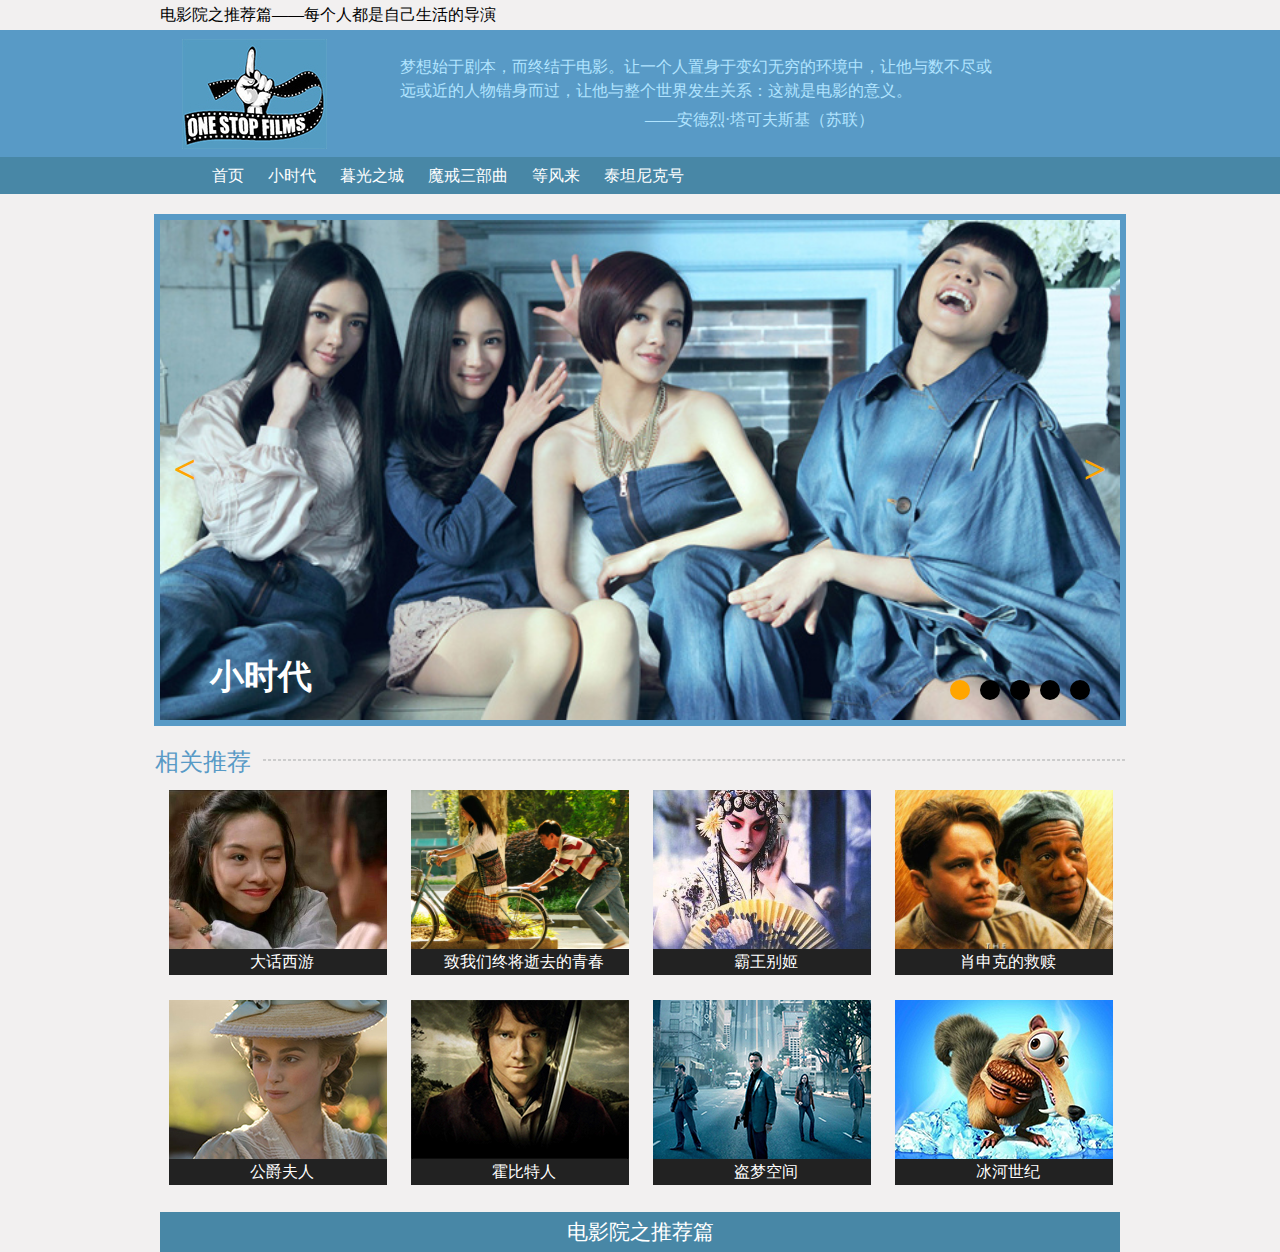
<file: movies/index.html>
<!doctype html>
<html>
<head>
	<meta charset = "UTF-8">
	<title>电影院之推荐篇</title>
	<link rel="stylesheet" href="css/common.css">
	<link rel="stylesheet" href="css/index.css">
</head>
<body>
	<div id='container'>
		<div id="header">电影院之推荐篇——每个人都是自己生活的导演
		</div>
		<div id="banner">
			<div>梦想始于剧本，而终结于电影。让一个人置身于变幻无穷的环境中，让他与数不尽或远或近的人物错身而过，让他与整个世界发生关系：这就是电影的意义。<br/>
			<p>——安德烈·塔可夫斯基（苏联）</p>
			</div>
		</div>
		<ul id="nav">
			<li><a href="index.html">首页</a></li>
			<li><a href="time.html">小时代</a></li>
			<li><a href="sun.html">暮光之城</a></li>
			<li><a href="ring.html">魔戒三部曲</a></li>
			<li><a href="wind.html">等风来</a></li>
			<li><a href="ship.html">泰坦尼克号</a></li>
		</ul>
		<div id="view">
			<ul id="tab">
				<li class="selected"></li>
				<li></li>
				<li></li>
				<li></li>
				<li></li>
			</ul>
			<div id="content">
				<img class="selected" src="img/4.jpeg">
				<img src="img/2.jpg">
				<img src="img/3.jpg">
				<img src="img/1.jpg">
				<img src="img/5.jpg">
			</div>
			<div id="text">
				<p class="selected">小时代</p>
				<p>魔戒三部曲</p>
				<p>等风来</p>
				<p>暮光之城</p>
				<p>泰坦尼克号</p>
			</div>
			<span id="left">&lt;</span>
			<span id='right'>&gt;</span>
		</div>

		<div id="label">
			相关推荐
			<hr/>
		</div>
		<ul class="recommond">
			<li><img src="img/11.jpeg"><div>大话西游</div>
			</li>
			<li><img src="img/12.jpg"><div>致我们终将逝去的青春</div>
			</li>
			<li><img src="img/13.jpg"><div>霸王别姬</div>
			</li>
			<li><img src="img/14.jpg"><div>肖申克的救赎</div>
			</li>			
		</ul>
		<ul class="recommond">
			<li><img src="img/15.jpg"><div>公爵夫人</div>
			</li>
			<li><img src="img/18.png"><div>霍比特人</div>
			</li>
			<li><img src="img/17.jpg"><div>盗梦空间</div>
			</li>
			<li><img src="img/16.jpg"><div>冰河世纪</div>
			</li>			
		</ul>

		<div id="footer">电影院之推荐篇</div>
	</div>

	<script>
		var oView = document.getElementById('view');
		var aLi = document.getElementById('tab').getElementsByTagName('li');
		var aImg = document.getElementById('content').getElementsByTagName('img');
		var aText = document.getElementById('text').getElementsByTagName('p');
		var index = 0;//页面加载时为0

		for(var i=0;i<aLi.length;i++){
			aLi[i].index = i;
			aLi[i].onclick = function(){
				index = this.index;//点击li后，相应index值
				switchImg(index);
			};
		}

		function switchImg(idx){
			for(var i=0;i<aLi.length;i++){
					aLi[i].className = "";
					aImg[i].className = "";
					aText[i].className = "";
				}
				aLi[idx].className = "selected";
				aImg[idx].className = "selected";
				aText[idx].className = "selected";
		}

		var oLeft = document.getElementById('left');
		var oRight = document.getElementById('right');
		oLeft.onclick = function(){
			index--;
			if(index == -1){
				index = aLi.length - 1;
			}
			switchImg(index);
		};
		oRight.onclick = function(){
			index++;
			if(index == aLi.length){
				index = 0;
			}
			switchImg(index);//注意不是this.index
		};

		function start(){
			timer = setInterval(function(){
			oRight.onclick();
			},1000);
		}

		start();//初始加载即定时器启动
		oView.onmouseover = function(){
			clearInterval(timer);
		};
		oView.onmouseout = function(){
			start();
		};
	</script>


</body>
</html>
</file>
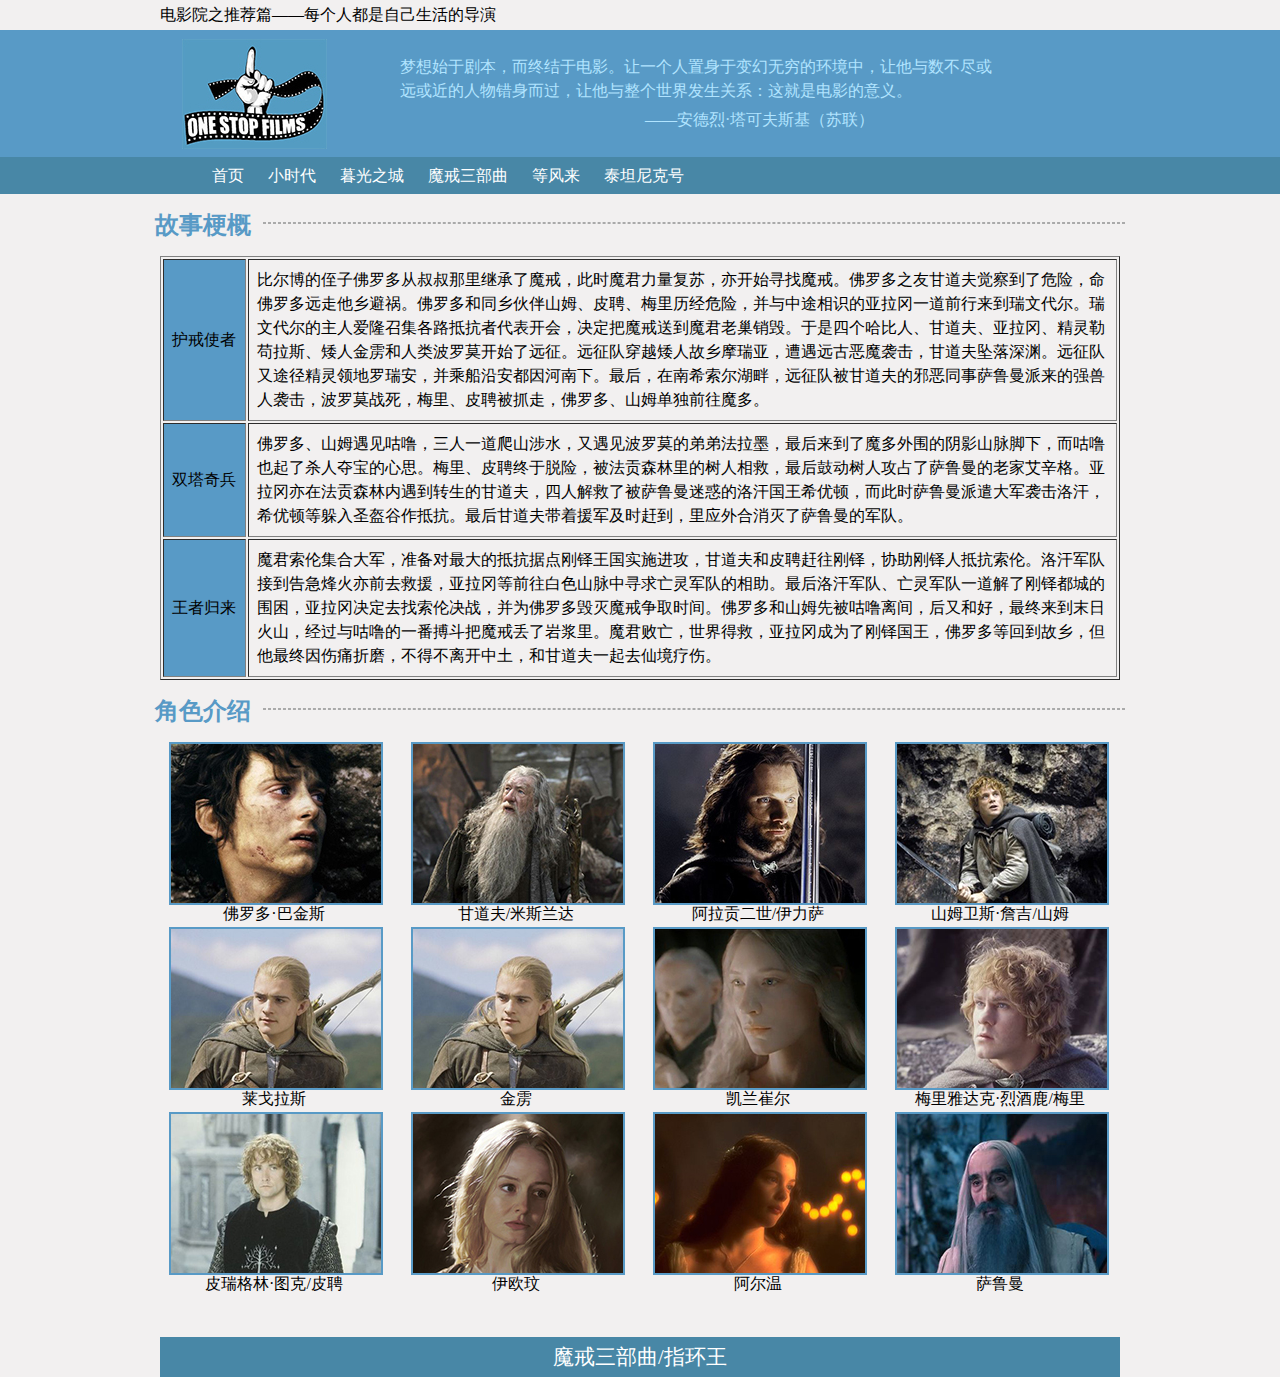
<file: movies/ring.html>
<!doctype html>
<html>
<head>
	<meta charset = "UTF-8">
	<title>电影院之推荐篇</title>
	<link rel="stylesheet" href="css/common.css">
	<link rel="stylesheet" href="css/ring.css">
</head>
<body>
	<div id='container'>
		<div id="header">电影院之推荐篇——每个人都是自己生活的导演
		</div>
		<div id="banner">
			<div>梦想始于剧本，而终结于电影。让一个人置身于变幻无穷的环境中，让他与数不尽或远或近的人物错身而过，让他与整个世界发生关系：这就是电影的意义。<br/>
			<p>——安德烈·塔可夫斯基（苏联）</p>
			</div>
		</div>
		<ul id="nav">
			<li><a href="index.html">首页</a></li>
			<li><a href="time.html">小时代</a></li>
			<li><a href="sun.html">暮光之城</a></li>
			<li><a href="ring.html">魔戒三部曲</a></li>
			<li><a href="wind.html">等风来</a></li>
			<li><a href="ship.html">泰坦尼克号</a></li>
		</ul>


		<div class="label">
			故事梗概
			<hr/>
		</div>
		<table id="tab" border='1'>
			<tr>
				<td class="tit">护戒使者</td>
				<td>比尔博的侄子佛罗多从叔叔那里继承了魔戒，此时魔君力量复苏，亦开始寻找魔戒。佛罗多之友甘道夫觉察到了危险，命佛罗多远走他乡避祸。佛罗多和同乡伙伴山姆、皮聘、梅里历经危险，并与中途相识的亚拉冈一道前行来到瑞文代尔。瑞文代尔的主人爱隆召集各路抵抗者代表开会，决定把魔戒送到魔君老巢销毁。于是四个哈比人、甘道夫、亚拉冈、精灵勒苟拉斯、矮人金雳和人类波罗莫开始了远征。远征队穿越矮人故乡摩瑞亚，遭遇远古恶魔袭击，甘道夫坠落深渊。远征队又途径精灵领地罗瑞安，并乘船沿安都因河南下。最后，在南希索尔湖畔，远征队被甘道夫的邪恶同事萨鲁曼派来的强兽人袭击，波罗莫战死，梅里、皮聘被抓走，佛罗多、山姆单独前往魔多。</td>
			</tr>
			<tr>
				<td class="tit">双塔奇兵</td>
				<td>佛罗多、山姆遇见咕噜，三人一道爬山涉水，又遇见波罗莫的弟弟法拉墨，最后来到了魔多外围的阴影山脉脚下，而咕噜也起了杀人夺宝的心思。梅里、皮聘终于脱险，被法贡森林里的树人相救，最后鼓动树人攻占了萨鲁曼的老家艾辛格。亚拉冈亦在法贡森林内遇到转生的甘道夫，四人解救了被萨鲁曼迷惑的洛汗国王希优顿，而此时萨鲁曼派遣大军袭击洛汗，希优顿等躲入圣盔谷作抵抗。最后甘道夫带着援军及时赶到，里应外合消灭了萨鲁曼的军队。</td>
			</tr>
			<tr>
				<td class="tit">王者归来</td>
				<td>魔君索伦集合大军，准备对最大的抵抗据点刚铎王国实施进攻，甘道夫和皮聘赶往刚铎，协助刚铎人抵抗索伦。洛汗军队接到告急烽火亦前去救援，亚拉冈等前往白色山脉中寻求亡灵军队的相助。最后洛汗军队、亡灵军队一道解了刚铎都城的围困，亚拉冈决定去找索伦决战，并为佛罗多毁灭魔戒争取时间。佛罗多和山姆先被咕噜离间，后又和好，最终来到末日火山，经过与咕噜的一番搏斗把魔戒丢了岩浆里。魔君败亡，世界得救，亚拉冈成为了刚铎国王，佛罗多等回到故乡，但他最终因伤痛折磨，不得不离开中土，和甘道夫一起去仙境疗伤。</td>
			</tr>
		</table>
		<div class="label">
			角色介绍
			<hr/>
		</div>
		<ul class="role">
			<li><img src="img/31.jpg"><div>佛罗多·巴金斯</div>
			</li>
			<li><img src="img/32.jpg"><div>甘道夫/米斯兰达</div>
			</li>
			<li><img src="img/33.jpg"><div>阿拉贡二世/伊力萨</div>
			</li>
			<li><img src="img/34.jpg"><div>山姆卫斯·詹吉/山姆</div>
			</li>		
		</ul>
		<ul class="role">
			<li><img src="img/35.jpg"><div>莱戈拉斯</div>
			</li>
			<li><img src="img/35.jpg"><div>金雳</div>
			</li>
			<li><img src="img/37.jpg"><div>凯兰崔尔</div>
			</li>
			<li><img src="img/38.jpg"><div>梅里雅达克·烈酒鹿/梅里</div>
			</li>		
		</ul>
		<ul class="role">
			<li><img src="img/39.jpg"><div>皮瑞格林·图克/皮聘</div>
			</li>
			<li><img src="img/391.jpg"><div>伊欧玟</div>
			</li>
			<li><img src="img/392.jpg"><div>阿尔温</div>
			</li>
			<li><img src="img/393.jpg"><div>萨鲁曼</div>
			</li>		
		</ul>
		<div id="footer">
			魔戒三部曲/指环王
		</div>
	</div>
</file>
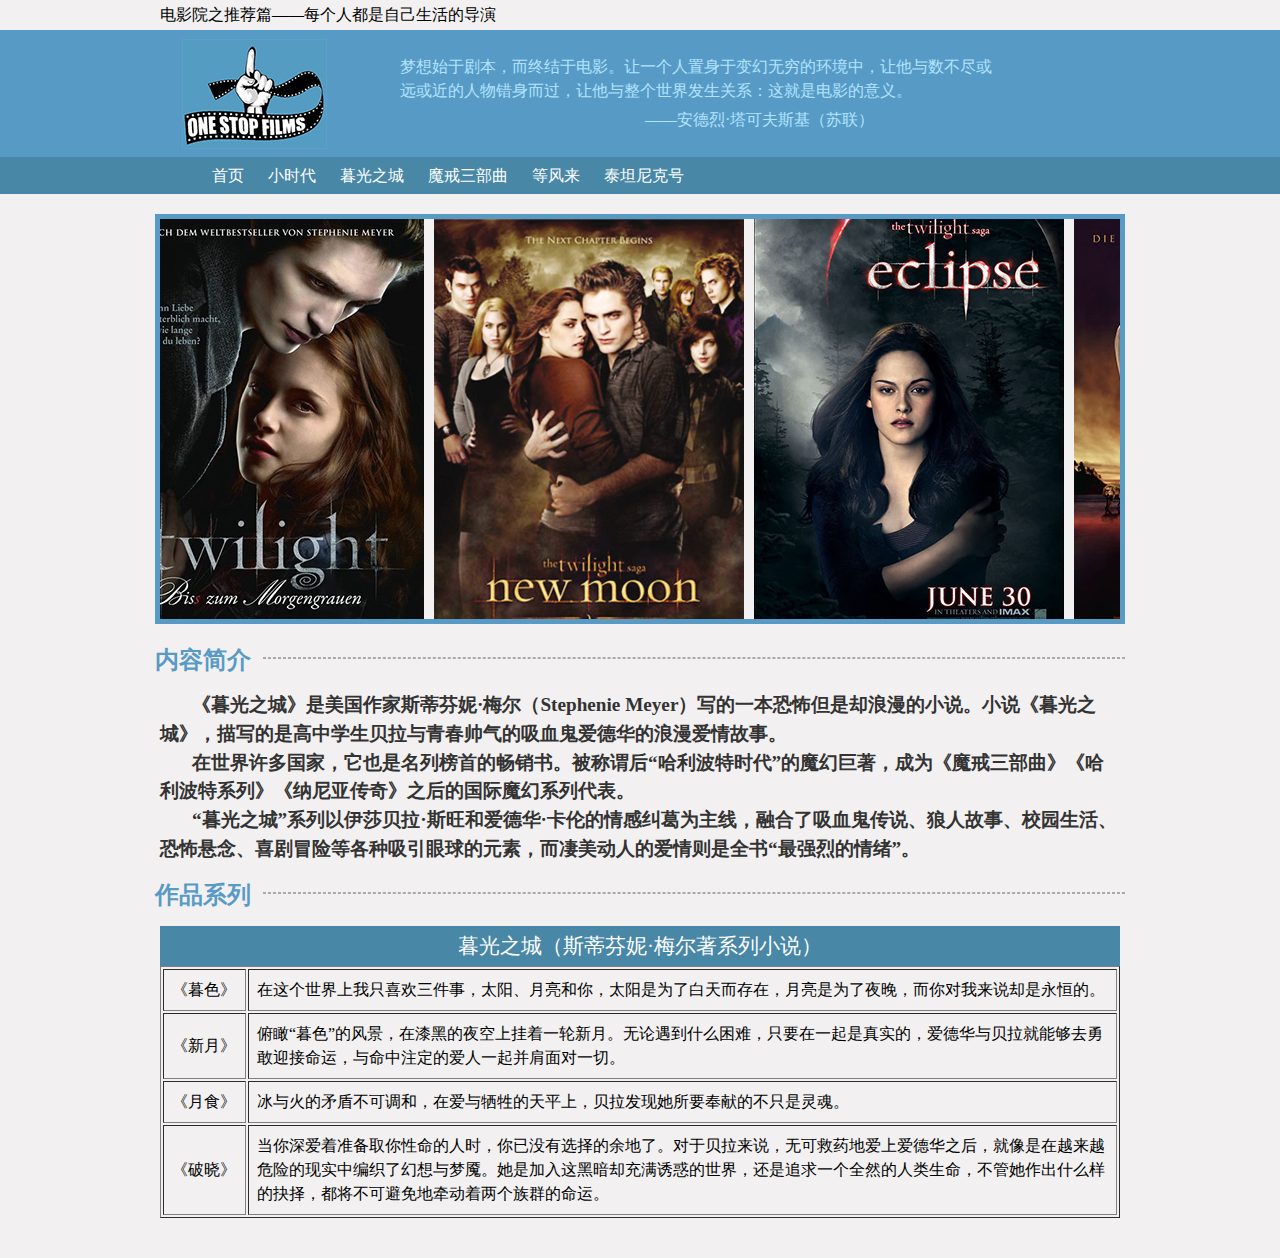
<file: movies/sun.html>
<!doctype html>
<html>
<head>
	<meta charset = "UTF-8">
	<title>电影院之推荐篇</title>
	<link rel="stylesheet" href="css/common.css">
	<link rel="stylesheet" href="css/sun.css">
</head>
<body>
	<div id='container'>
		<div id="header">电影院之推荐篇——每个人都是自己生活的导演
		</div>
		<div id="banner">
			<div>梦想始于剧本，而终结于电影。让一个人置身于变幻无穷的环境中，让他与数不尽或远或近的人物错身而过，让他与整个世界发生关系：这就是电影的意义。<br/>
			<p>——安德烈·塔可夫斯基（苏联）</p>
			</div>
		</div>
		<ul id="nav">
			<li><a href="index.html">首页</a></li>
			<li><a href="time.html">小时代</a></li>
			<li><a href="sun.html">暮光之城</a></li>
			<li><a href="ring.html">魔戒三部曲</a></li>
			<li><a href="wind.html">等风来</a></li>
			<li><a href="ship.html">泰坦尼克号</a></li>
		</ul>
		<div id='content'>
			<ul id='slider'>
				<li><img src="img/21.jpg"></li>
				<li><img src="img/22.jpg"></li>
				<li><img src="img/23.1.jpg"></li>
				<li><img src="img/24.1.jpg"></li>
				<li><img src="img/24.2.jpg"></li>
			</ul>
		</div>
		<div class="label">
			内容简介
			<hr/>
		</div>
		<dl id='intro'>
			<dd>《暮光之城》是美国作家斯蒂芬妮·梅尔（Stephenie Meyer）写的一本恐怖但是却浪漫的小说。小说《暮光之城》，描写的是高中学生贝拉与青春帅气的吸血鬼爱德华的浪漫爱情故事。</dd>
			<dd>在世界许多国家，它也是名列榜首的畅销书。被称谓后“哈利波特时代”的魔幻巨著，成为《魔戒三部曲》《哈利波特系列》《纳尼亚传奇》之后的国际魔幻系列代表。</dd>
			<dd>“暮光之城”系列以伊莎贝拉·斯旺和爱德华·卡伦的情感纠葛为主线，融合了吸血鬼传说、狼人故事、校园生活、恐怖悬念、喜剧冒险等各种吸引眼球的元素，而凄美动人的爱情则是全书“最强烈的情绪”。</dd>
		</dl>
		<div class="label">
			作品系列
			<hr/>
		</div>
		<div id="footer">
			暮光之城（斯蒂芬妮·梅尔著系列小说）
		</div>
		<table id="tab" border='1'>
			<tr>
				<td class="tit">《暮色》</td>
				<td>在这个世界上我只喜欢三件事，太阳、月亮和你，太阳是为了白天而存在，月亮是为了夜晚，而你对我来说却是永恒的。</td>
			</tr>
			<tr>
				<td class="tit">《新月》</td>
				<td>俯瞰“暮色”的风景，在漆黑的夜空上挂着一轮新月。无论遇到什么困难，只要在一起是真实的，爱德华与贝拉就能够去勇敢迎接命运，与命中注定的爱人一起并肩面对一切。</td>
			</tr>
			<tr>
				<td class="tit">《月食》</td>
				<td>冰与火的矛盾不可调和，在爱与牺牲的天平上，贝拉发现她所要奉献的不只是灵魂。</td>
			</tr>
			<tr>
				<td class="tit">《破晓》</td>
				<td>当你深爱着准备取你性命的人时，你已没有选择的余地了。对于贝拉来说，无可救药地爱上爱德华之后，就像是在越来越危险的现实中编织了幻想与梦魇。她是加入这黑暗却充满诱惑的世界，还是追求一个全然的人类生命，不管她作出什么样的抉择，都将不可避免地牵动着两个族群的命运。</td>
			</tr>
		</table>
		
	</div>

	<script>
		var oSlider = document.getElementById('slider');
		var aLi = oSlider.getElementsByTagName('li');
		oSlider.innerHTML += oSlider.innerHTML;
		oSlider.style.width = aLi.length * (aLi[0].offsetWidth + 10) + 'px';
		var iSpeed = -2;
		setInterval(function(){
			oSlider.style.position = "absolute";
			if(oSlider.offsetLeft <= -oSlider.offsetWidth/2){
				oSlider.style.left = 0;
			}
			if(oSlider.offsetLeft > 0){
				oSlider.style.left = -oSlider.offsetWidth/2;
			}
			oSlider.style.left = oSlider.offsetLeft + iSpeed + 'px';


		},30);

	</script>
</body>
</html>
</file>
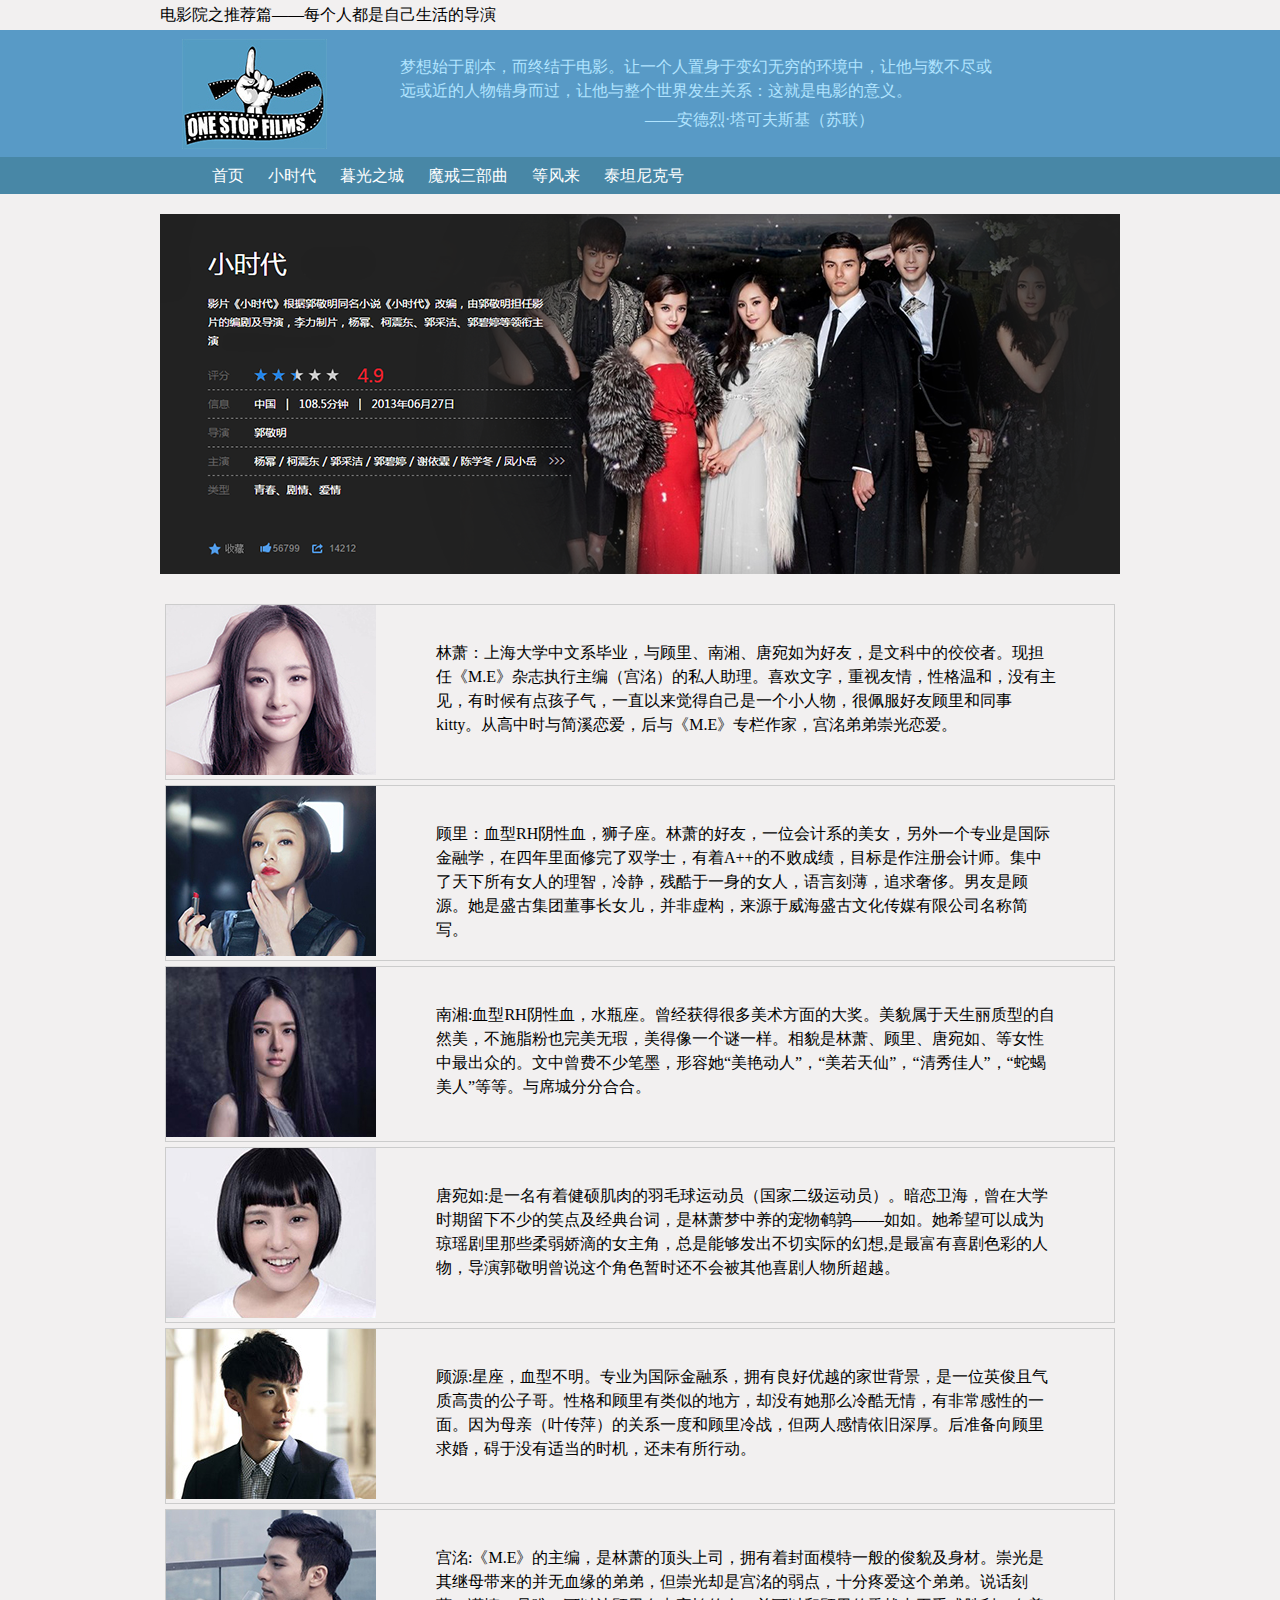
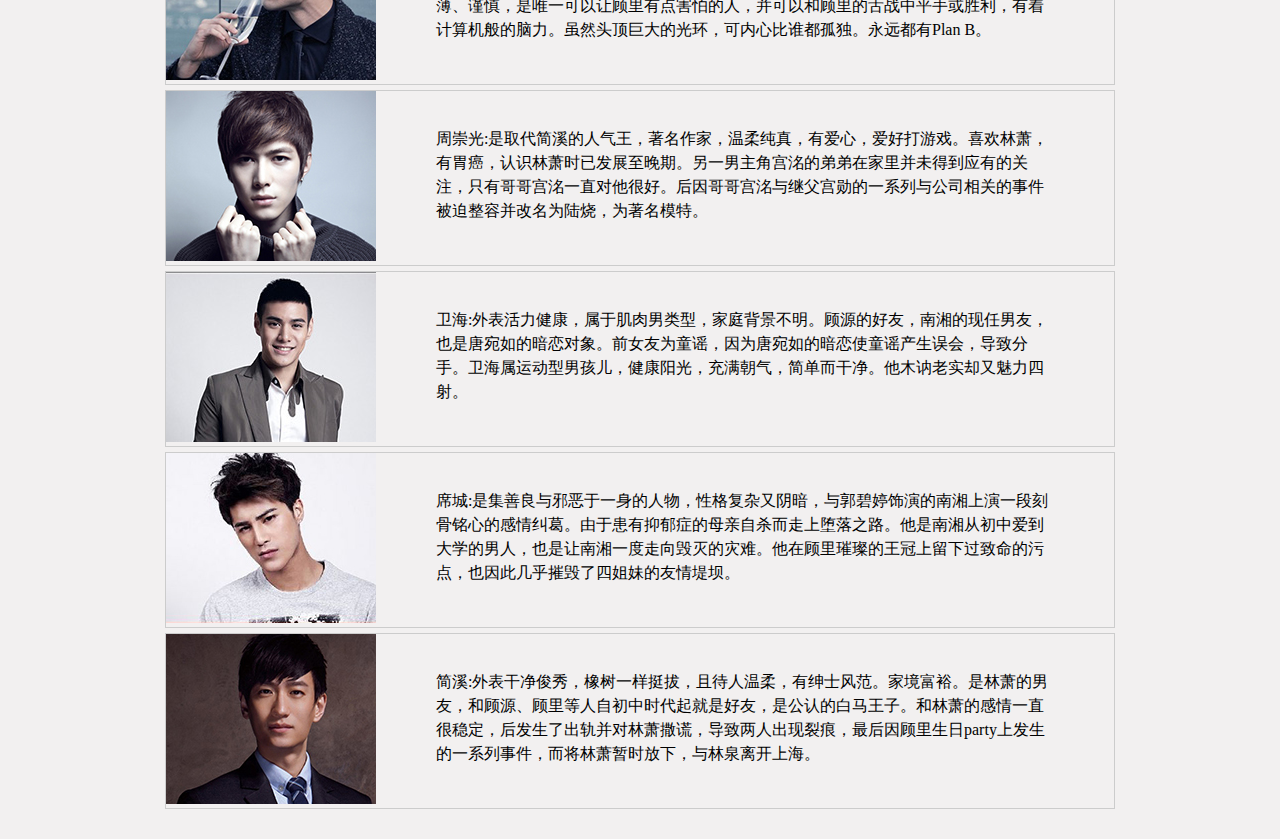
<file: movies/time.html>
<!doctype html>
<html>
<head>
	<meta charset = "UTF-8">
	<title>电影院之推荐篇</title>
	<link rel="stylesheet" href="css/common.css">
	<link rel="stylesheet" href="css/time.css">
</head>
<body>
	<div id='container'>
		<div id="header">电影院之推荐篇——每个人都是自己生活的导演
		</div>
		<div id="banner">
			<div>梦想始于剧本，而终结于电影。让一个人置身于变幻无穷的环境中，让他与数不尽或远或近的人物错身而过，让他与整个世界发生关系：这就是电影的意义。<br/>
			<p>——安德烈·塔可夫斯基（苏联）</p>
			</div>
		</div>
		<ul id="nav">
			<li><a href="index.html">首页</a></li>
			<li><a href="time.html">小时代</a></li>
			<li><a href="sun.html">暮光之城</a></li>
			<li><a href="ring.html">魔戒三部曲</a></li>
			<li><a href="wind.html">等风来</a></li>
			<li><a href="ship.html">泰坦尼克号</a></li>
		</ul>
		<img id='tit' src="img/21.png">
		<ul id='content'>
			<li><img src="img/51.jpg">
				<span>林萧：上海大学中文系毕业，与顾里、南湘、唐宛如为好友，是文科中的佼佼者。现担任《M.E》杂志执行主编（宫洺）的私人助理。喜欢文字，重视友情，性格温和，没有主见，有时候有点孩子气，一直以来觉得自己是一个小人物，很佩服好友顾里和同事kitty。从高中时与简溪恋爱，后与《M.E》专栏作家，宫洺弟弟崇光恋爱。</span>
			</li>
			<li><img src="img/52.jpg">
				<span>顾里：血型RH阴性血，狮子座。林萧的好友，一位会计系的美女，另外一个专业是国际金融学，在四年里面修完了双学士，有着A++的不败成绩，目标是作注册会计师。集中了天下所有女人的理智，冷静，残酷于一身的女人，语言刻薄，追求奢侈。男友是顾源。她是盛古集团董事长女儿，并非虚构，来源于威海盛古文化传媒有限公司名称简写。</span>
			</li>
			<li><img src="img/53.jpg">
				<span>南湘:血型RH阴性血，水瓶座。曾经获得很多美术方面的大奖。美貌属于天生丽质型的自然美，不施脂粉也完美无瑕，美得像一个谜一样。相貌是林萧、顾里、唐宛如、等女性中最出众的。文中曾费不少笔墨，形容她“美艳动人”，“美若天仙”，“清秀佳人”，“蛇蝎美人”等等。与席城分分合合。</span>
			</li>
			<li><img src="img/54.jpg">
				<span>唐宛如:是一名有着健硕肌肉的羽毛球运动员（国家二级运动员）。暗恋卫海，曾在大学时期留下不少的笑点及经典台词，是林萧梦中养的宠物鹌鹑——如如。她希望可以成为琼瑶剧里那些柔弱娇滴的女主角，总是能够发出不切实际的幻想,是最富有喜剧色彩的人物，导演郭敬明曾说这个角色暂时还不会被其他喜剧人物所超越。</span>
			</li>
			<li><img src="img/55.jpg">
				<span>顾源:星座，血型不明。专业为国际金融系，拥有良好优越的家世背景，是一位英俊且气质高贵的公子哥。性格和顾里有类似的地方，却没有她那么冷酷无情，有非常感性的一面。因为母亲（叶传萍）的关系一度和顾里冷战，但两人感情依旧深厚。后准备向顾里求婚，碍于没有适当的时机，还未有所行动。</span>
			</li>
			<li><img src="img/56.jpeg">
				<span>宫洺:《M.E》的主编，是林萧的顶头上司，拥有着封面模特一般的俊貌及身材。崇光是其继母带来的并无血缘的弟弟，但崇光却是宫洺的弱点，十分疼爱这个弟弟。说话刻薄、谨慎，是唯一可以让顾里有点害怕的人，并可以和顾里的舌战中平手或胜利，有着计算机般的脑力。虽然头顶巨大的光环，可内心比谁都孤独。永远都有Plan B。</span>
			</li>
			<li><img src="img/57.jpg">
				<span>周崇光:是取代简溪的人气王，著名作家，温柔纯真，有爱心，爱好打游戏。喜欢林萧，有胃癌，认识林萧时已发展至晚期。另一男主角宫洺的弟弟在家里并未得到应有的关注，只有哥哥宫洺一直对他很好。后因哥哥宫洺与继父宫勋的一系列与公司相关的事件被迫整容并改名为陆烧，为著名模特。
				</span>
			</li>
			<li><img src="img/58.jpg">
				<span>卫海:外表活力健康，属于肌肉男类型，家庭背景不明。顾源的好友，南湘的现任男友，也是唐宛如的暗恋对象。前女友为童谣，因为唐宛如的暗恋使童谣产生误会，导致分手。卫海属运动型男孩儿，健康阳光，充满朝气，简单而干净。他木讷老实却又魅力四射。</span>
			</li>
			<li><img src="img/59.1.jpg">
				<span>席城:是集善良与邪恶于一身的人物，性格复杂又阴暗，与郭碧婷饰演的南湘上演一段刻骨铭心的感情纠葛。由于患有抑郁症的母亲自杀而走上堕落之路。他是南湘从初中爱到大学的男人，也是让南湘一度走向毁灭的灾难。他在顾里璀璨的王冠上留下过致命的污点，也因此几乎摧毁了四姐妹的友情堤坝。</span>
			</li>
			<li><img src="img/59.2.jpg">
				<span>简溪:外表干净俊秀，橡树一样挺拔，且待人温柔，有绅士风范。家境富裕。是林萧的男友，和顾源、顾里等人自初中时代起就是好友，是公认的白马王子。和林萧的感情一直很稳定，后发生了出轨并对林萧撒谎，导致两人出现裂痕，最后因顾里生日party上发生的一系列事件，而将林萧暂时放下，与林泉离开上海。</span>
			</li>
		</ul>
	</div>
</file>
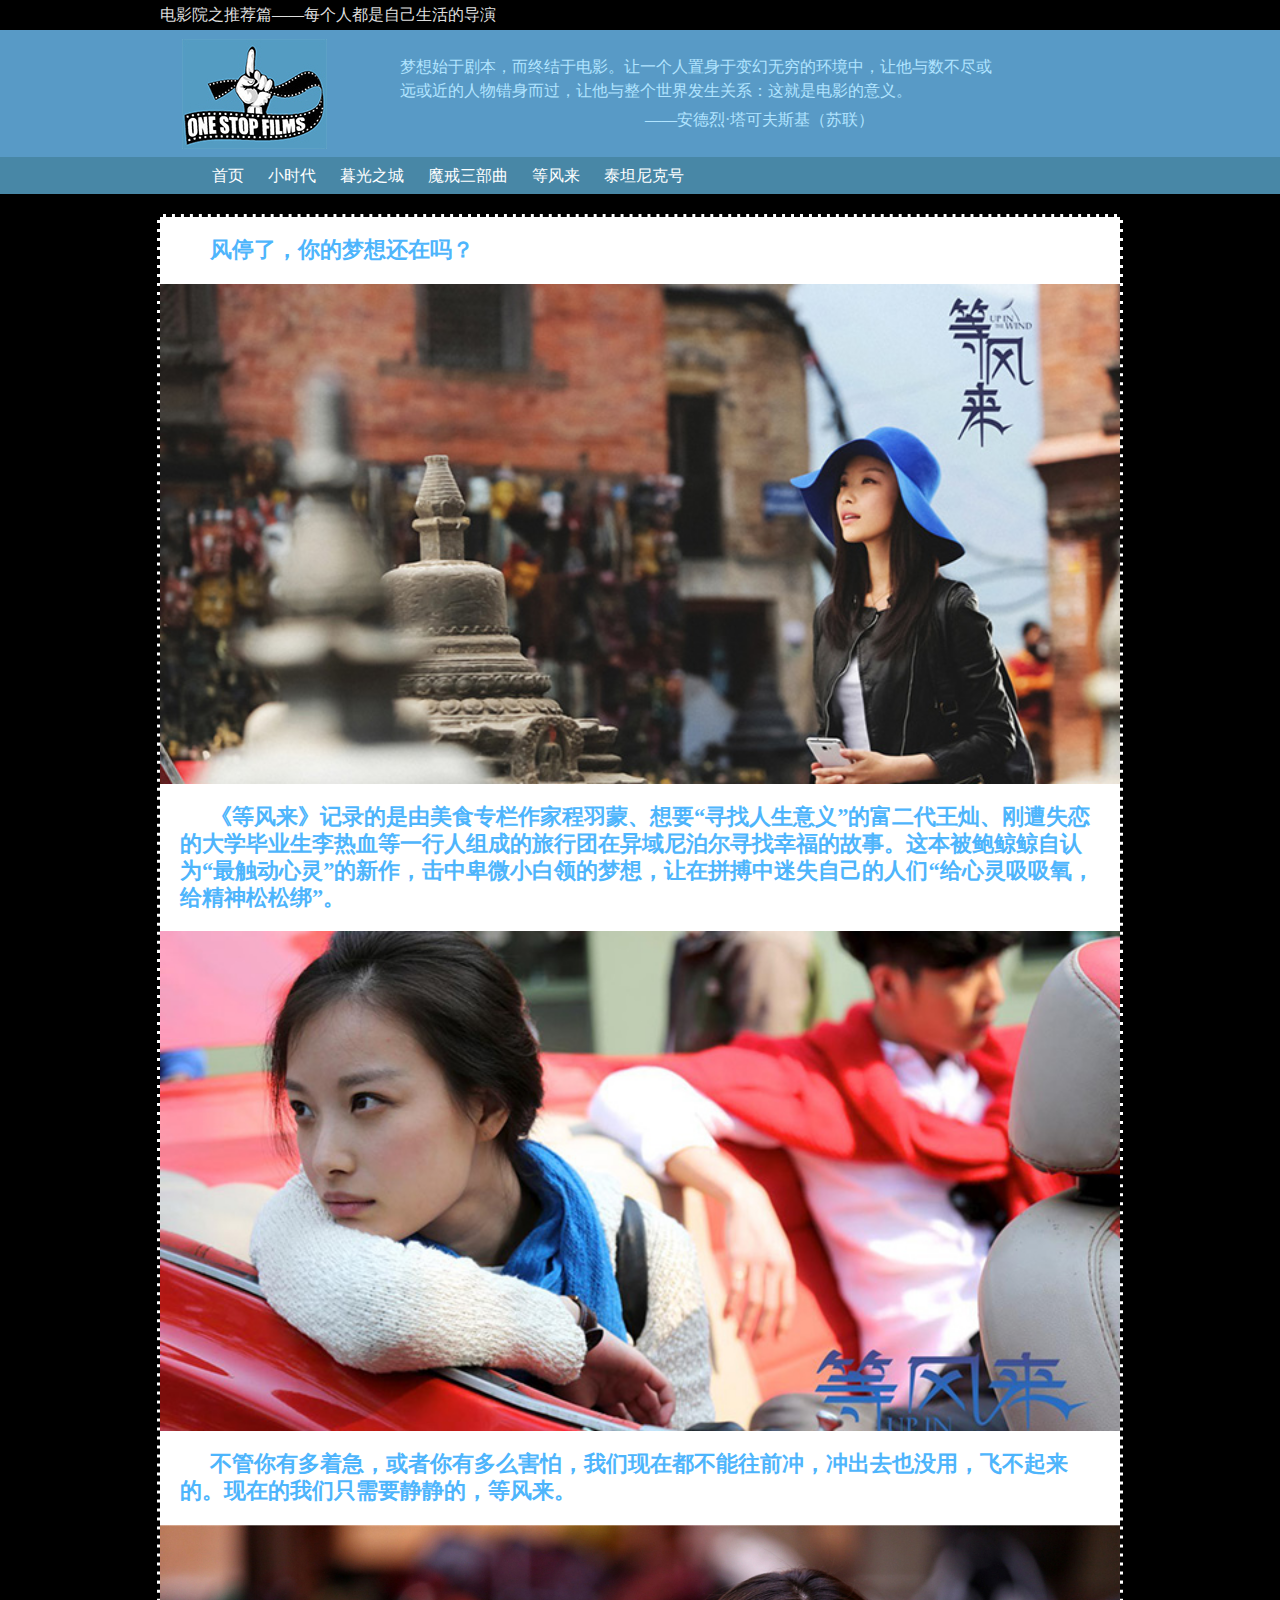
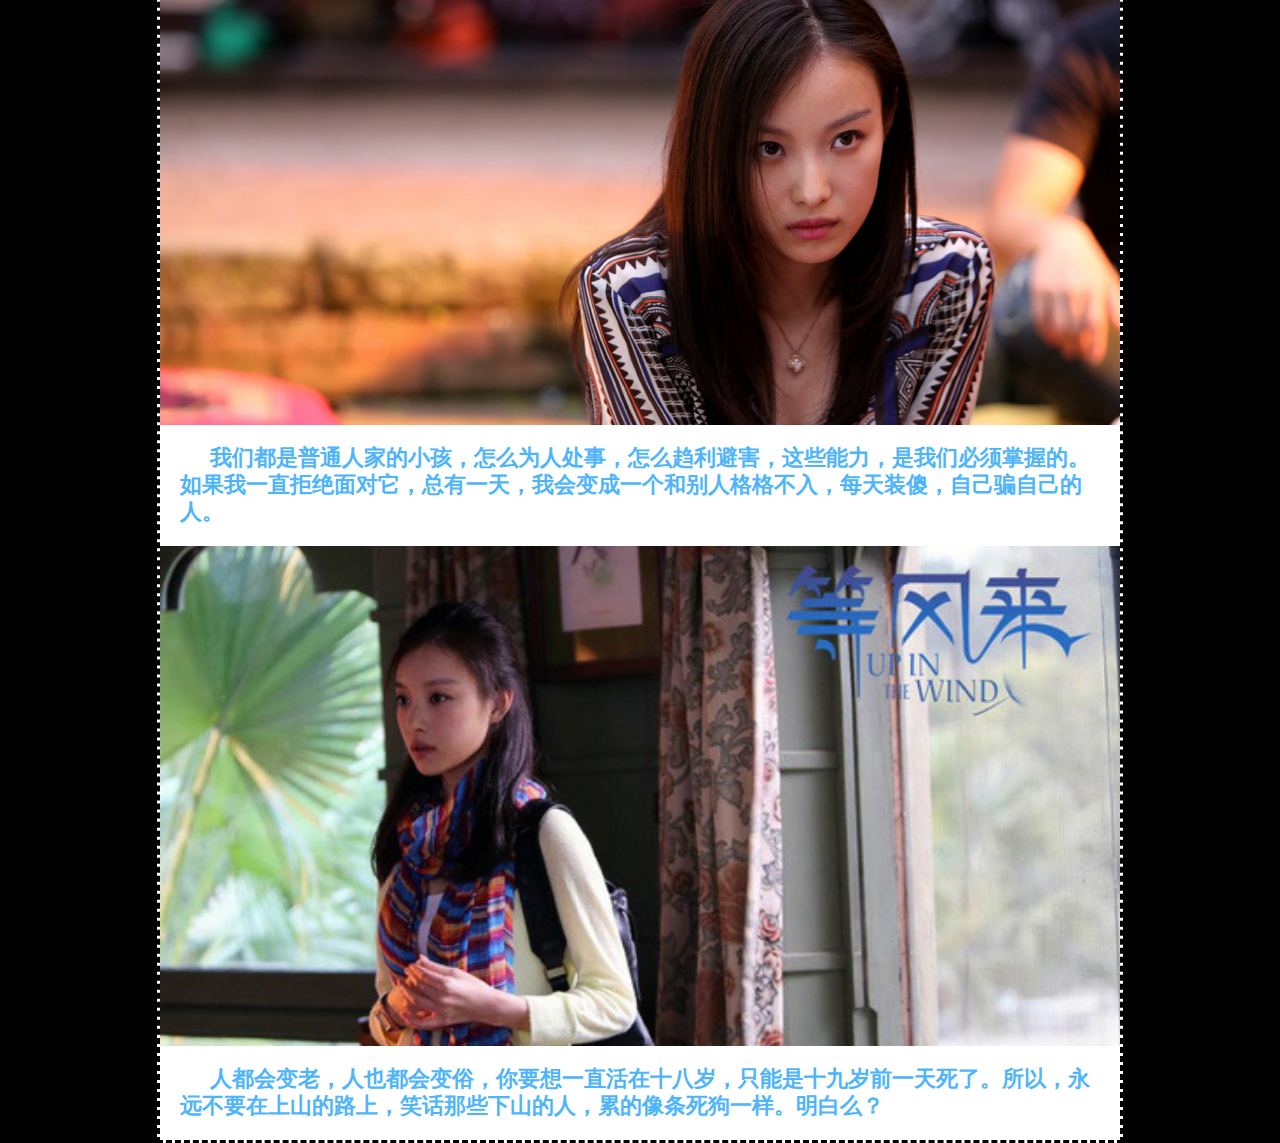
<file: movies/wind.html>
<!doctype html>
<html>
<head>
	<meta charset = "UTF-8">
	<title>电影院之推荐篇</title>
	<link rel="stylesheet" href="css/common.css">
	<link rel="stylesheet" href="css/wind.css">
</head>
<body>
	<div id='container'>
		<div id="header">电影院之推荐篇——每个人都是自己生活的导演
		</div>
		<div id="banner">
			<div>梦想始于剧本，而终结于电影。让一个人置身于变幻无穷的环境中，让他与数不尽或远或近的人物错身而过，让他与整个世界发生关系：这就是电影的意义。<br/>
			<p>——安德烈·塔可夫斯基（苏联）</p>
			</div>
		</div>
		<ul id="nav">
			<li><a href="index.html">首页</a></li>
			<li><a href="time.html">小时代</a></li>
			<li><a href="sun.html">暮光之城</a></li>
			<li><a href="ring.html">魔戒三部曲</a></li>
			<li><a href="wind.html">等风来</a></li>
			<li><a href="ship.html">泰坦尼克号</a></li>
		</ul>
		<div id="content">
			<div>风停了，你的梦想还在吗？</div>
			<img src="img/42.jpg">
			<div>《等风来》记录的是由美食专栏作家程羽蒙、想要“寻找人生意义”的富二代王灿、刚遭失恋的大学毕业生李热血等一行人组成的旅行团在异域尼泊尔寻找幸福的故事。这本被鲍鲸鲸自认为“最触动心灵”的新作，击中卑微小白领的梦想，让在拼搏中迷失自己的人们“给心灵吸吸氧，给精神松松绑”。</div>
			<img src="img/48.jpg">
			<div>不管你有多着急，或者你有多么害怕，我们现在都不能往前冲，冲出去也没用，飞不起来的。现在的我们只需要静静的，等风来。</div>
			<img src="img/49.jpg">
			<div>我们都是普通人家的小孩，怎么为人处事，怎么趋利避害，这些能力，是我们必须掌握的。如果我一直拒绝面对它，总有一天，我会变成一个和别人格格不入，每天装傻，自己骗自己的人。</div>
			<img src="img/46.jpg">
			<div>人都会变老，人也都会变俗，你要想一直活在十八岁，只能是十九岁前一天死了。所以，永远不要在上山的路上，笑话那些下山的人，累的像条死狗一样。明白么？</div>
		</div>




	</div>
</body>
</html>
</file>
<file: movies/css/common.css>
*{
	margin: 0;
	padding: 0;
}
body{
	background: #f2f0f0;
/*	padding-bottom: 20px;*/
}
#container{
	margin: 0 auto;
}
#header{
	width: 960px;
	height: 30px;
	margin: 0 auto;
	line-height: 30px;
}
#banner{
	height: 102px;
	background: #589ac6 
	url(../img/6.jpg) 
	no-repeat 16% 50%;
	padding:25px 200px 0 200px;
}
#banner div{
	width: 600px;
	height: 127px;
	color: #b1e4ff;
	margin-left: 200px;
	line-height: 150%;
} 
#banner div p{
	text-indent: 245px;
	margin-top: 5px;
}
#nav{
	height: 37px;
	background: #4887a6;
	list-style: none;
	padding-left: 200px;
}
#nav li{
	float: left;
	text-align: center;
	line-height: 37px;
	padding: 0 12px 0 12px;
}
#nav a{
	color: #fff;
	text-decoration: none;
}
#nav li:hover{
	background: #000;
}
#footer{
	width: 960px;
	height: 40px;
	background: #4887a6;
	margin: 0 auto;
	color: #fff;
	text-align: center;
	line-height: 40px;
	font-size: 130%;
}
</file>
<file: movies/css/index.css>
/*....view start....*/
#view{
	width: 960px;
	height: 500px;
	margin: 20px auto;
	border: 6px solid #589ac6;
	position: relative;
	overflow: hidden;
}
#tab{
	height: 20px;
	list-style: none;
	position: absolute;
	right: 20px;
	bottom: 20px;
}
#tab li{
	float: left;
	width: 20px;
	height: 20px;
	border-radius: 10px;
	margin-right: 10px;
	background: #000;
	color: #fff;
	text-align: center;
	line-height: 20px;
	font-size: 150%;
	cursor: pointer;
}
#content img{
	width: 960px;
	height: 500px;
}
#text p{
	color: #fff;
	position: absolute;
	left: 50px;
	bottom: 20px;
	font-size: 210%;
	font-weight: bold;
}
#left,#right{
	width: 40px;
	height: 40px;
	color: orange;
	text-align: center;
	line-height: 40px;
	font-size: 250%;
	cursor: pointer;
	font-weight: bold;
}
#left{
	position: absolute;
	left: 5px;
	top: 230px
}
#right{
	position: absolute;
	right: 5px;
	top: 230px
}
#tab .selected{
	background: orange;
}
#content img,#text p{
	display: none;
}
#content .selected,#text .selected{
	display: block;
}
/*....view end....*/

#label{
	width: 970px;
	height: 30px;
	margin: 0 auto;
	font-size: 150%;
	color: #589ac6;
}
#label hr{
	float: right;
	width: 860px;
	margin-top: 13px;
	border: 1px dashed #ccc;
}
.recommond{
	width: 970px;
	height: 210px;
	margin: 0 auto;
	list-style: none;
}
.recommond li{
	width: 214px;
	float: left;
	margin: 14px 14px 0 14px;
	position: relative;
}
.recommond img{
	width: 218px;
	height: 159px;
}
.recommond li div{
	width: 218px;
	height: 26px;
	background: #222;
	color: #fff;
	text-indent: 7px;
	text-align: center;
	line-height: 26px;
	position: absolute;
	top: 159px;
}
#footer{
	margin-top: 16px;
}
</file>
<file: movies/css/ring.css>
#tab{
	width: 960px;
	margin: 0 auto;
}
#tab td{
	line-height: 150%;
	padding: 8px;
}
#tab .tit{
	width: 65px;
	background: #589ac6;
}
.label{
	width: 970px;
	margin: 15px auto;
	font-size: 150%;
	font-weight: bold;
	color: #589ac6;
}
.label hr{
	float: right;
	width: 860px;
	margin-top: 13px;
	border: 1px dashed #aaa;
}
 .role{
	width: 970px;
	height: 185px;
	margin: 0 auto;
	list-style: none;
}
.role li{
	float: left;
	margin: 0 14px 0 14px;
	position: relative;
}
.role li img{
	border: 2px solid #589ac6;
}
.role li div{
	width: 210px;
	height: 26px;
	text-align: center;
	line-height: 26px;
	position: absolute;
	top: 159px;
}
#footer{
	margin-top: 40px;
}
</file>
<file: movies/css/sun.css>
*{
	margin: 0;
	padding: 0;
}
#content{
	width: 960px;
	height: 400px;
	margin: 20px auto;
	border: 5px solid #589ac6;
	overflow: hidden;
	position: relative;
}
#slider{
	list-style: none;
/*	height: 400px;*/
}
#slider li{
	float: left;
	height: 400px;
	margin-right: 10px;
}
#slider img{
	width: 310px;
	height: 400px;
}

.label{
	width: 970px;
	margin: 15px auto;
	font-size: 150%;
	font-weight: bold;
	color: #589ac6;
}
.label hr{
	float: right;
	width: 860px;
	margin-top: 13px;
	border: 1px dashed #aaa;
}
#intro{
	width: 960px;
	margin: 0 auto;
}
#intro dd{
	text-indent: 32px;
	font-size: 120%;
	font-weight: bold;
	line-height: 150%;
	color: #333;
}
#tab{
	width: 960px;
	margin: 0 auto;
	margin-bottom: 40px;
}
#tab td{
	line-height: 150%;
	padding: 8px;
}
#tab .tit{
	width: 65px;
}
</file>
<file: movies/css/time.css>
#tit{
	display: block;
	margin: 20px auto;
}
#content{
	width: 960px;
	margin: 30px auto;
	list-style: none;
}
#content li{
	border: 1px #ccc solid;
	margin: 5px;
	position: relative;
}
#content span{
	/*font-size: 120%;*/
	width: 620px;
	line-height: 150%;
	position: absolute;
	top: 36px;
	left: 270px;
}
</file>
<file: movies/css/wind.css>
body{
	height: 1184px;
	background: #000;
}
#header{
	color: #ddd;
}
#content {
	width: 960px;
	background: #fff;
	margin: 20px auto;
	border: 3px dashed #000;
}
#content img{
	display: block;
	margin: 0 auto;
	width: 960px;
	height: 500px;
}
#content div{
	width: 920px;
	margin: 0 auto;
	text-indent: 30px;
	color: #4eb5fc;
/*	background: #000;*/
	padding: 20px;
	font-size: 140%;
	font-weight: bold;
	line-height: 120%;
}
</file>
